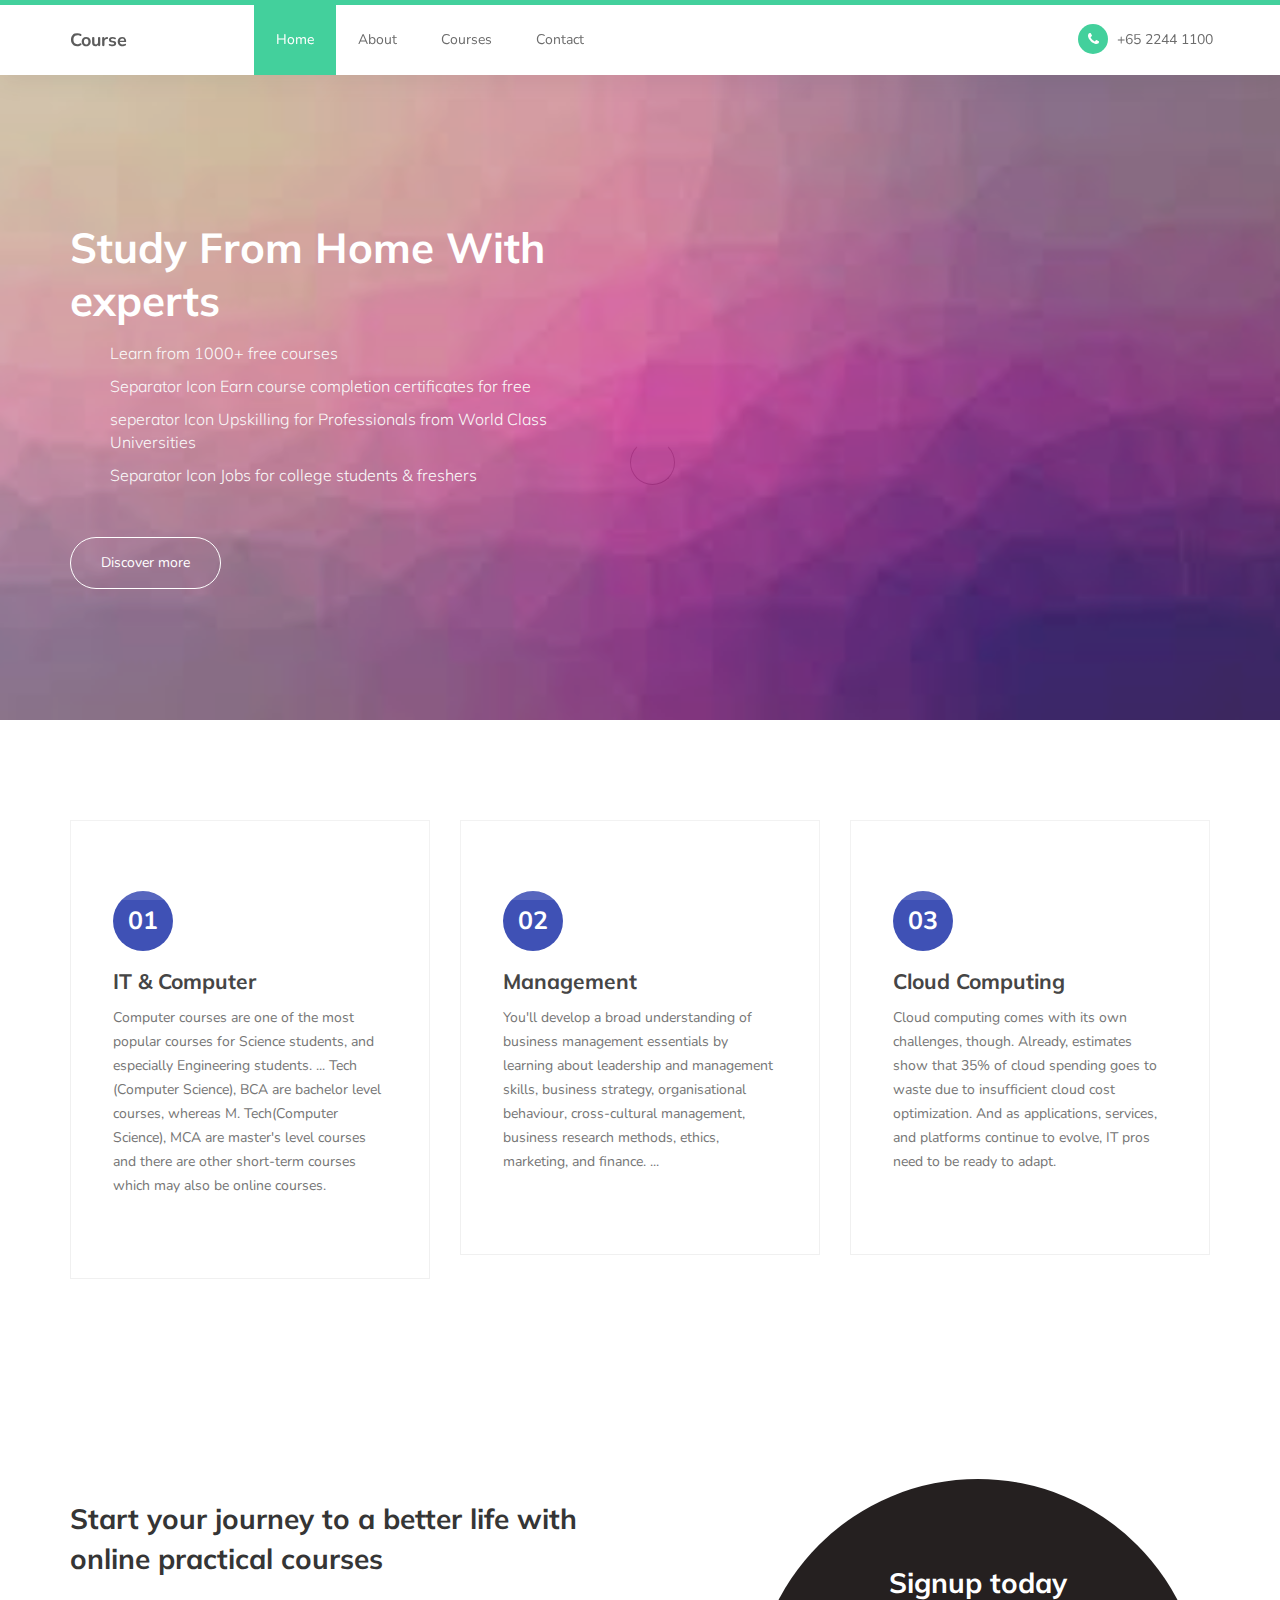
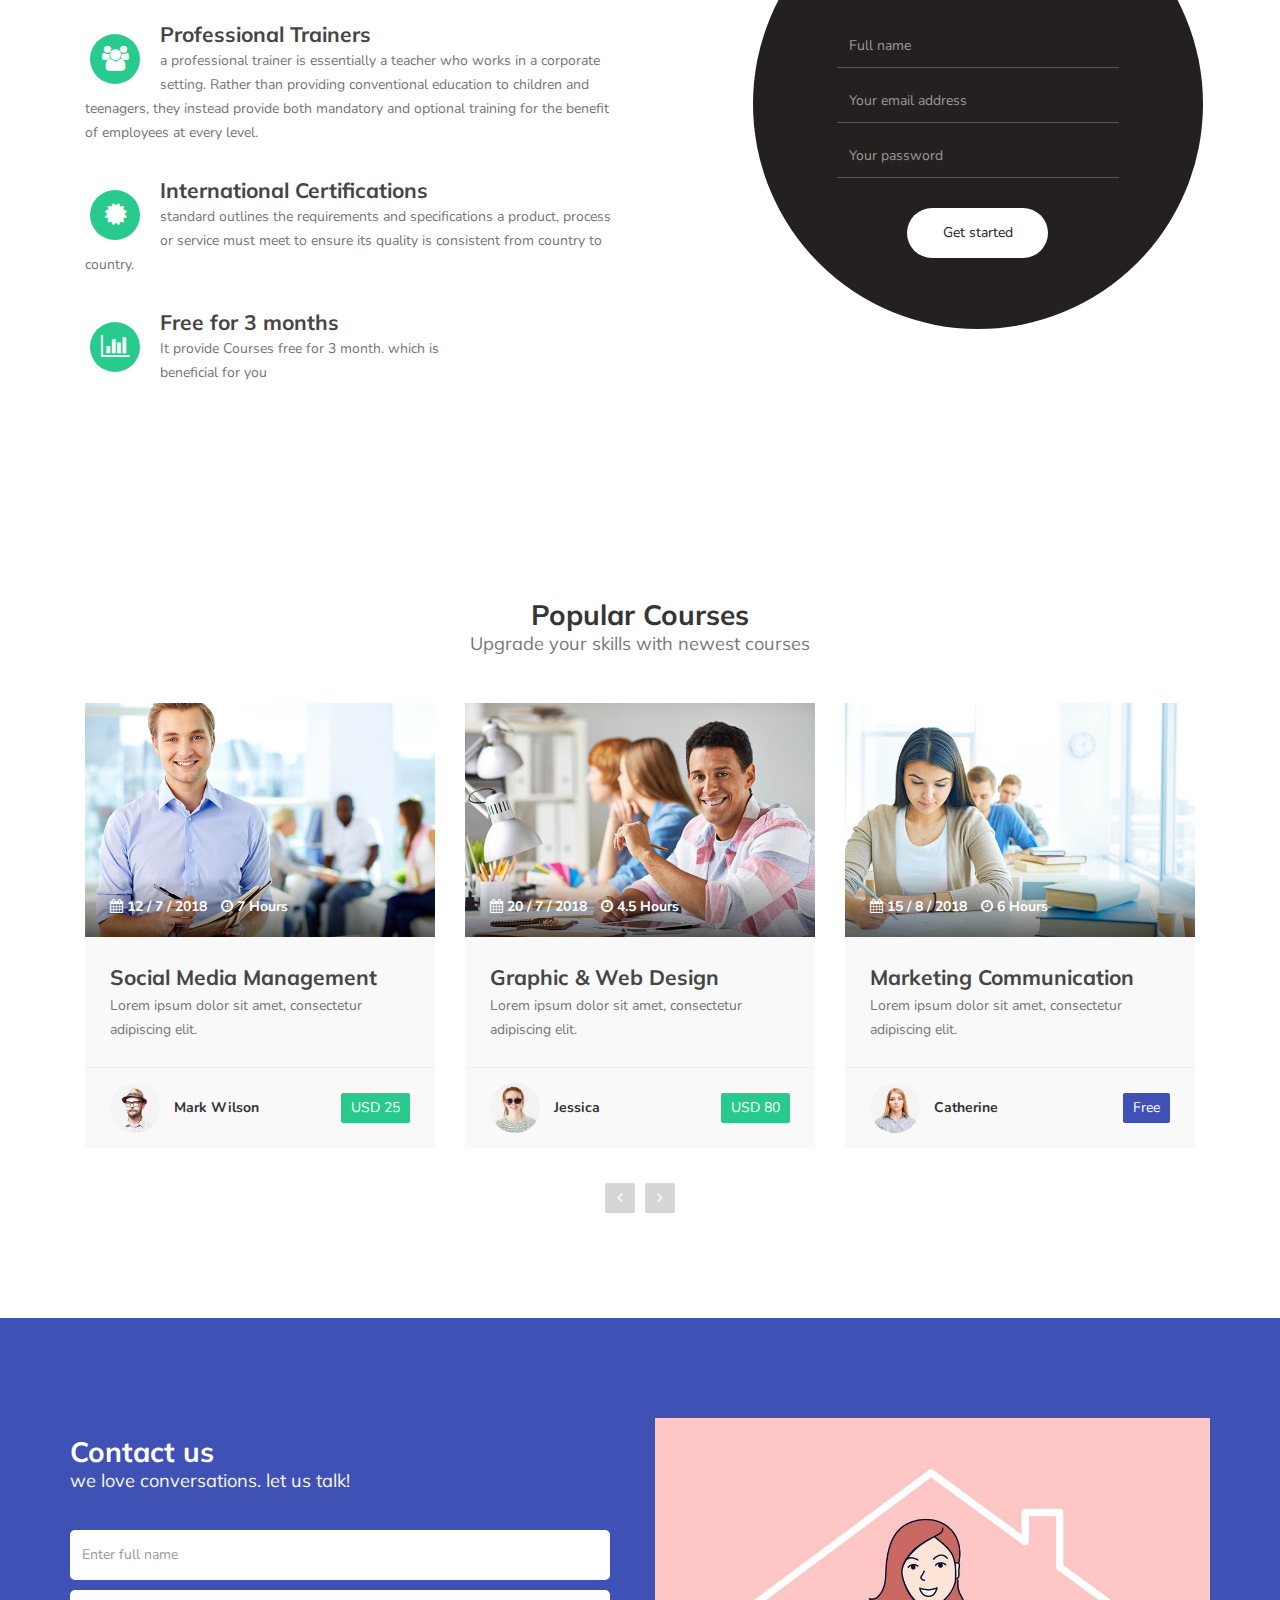
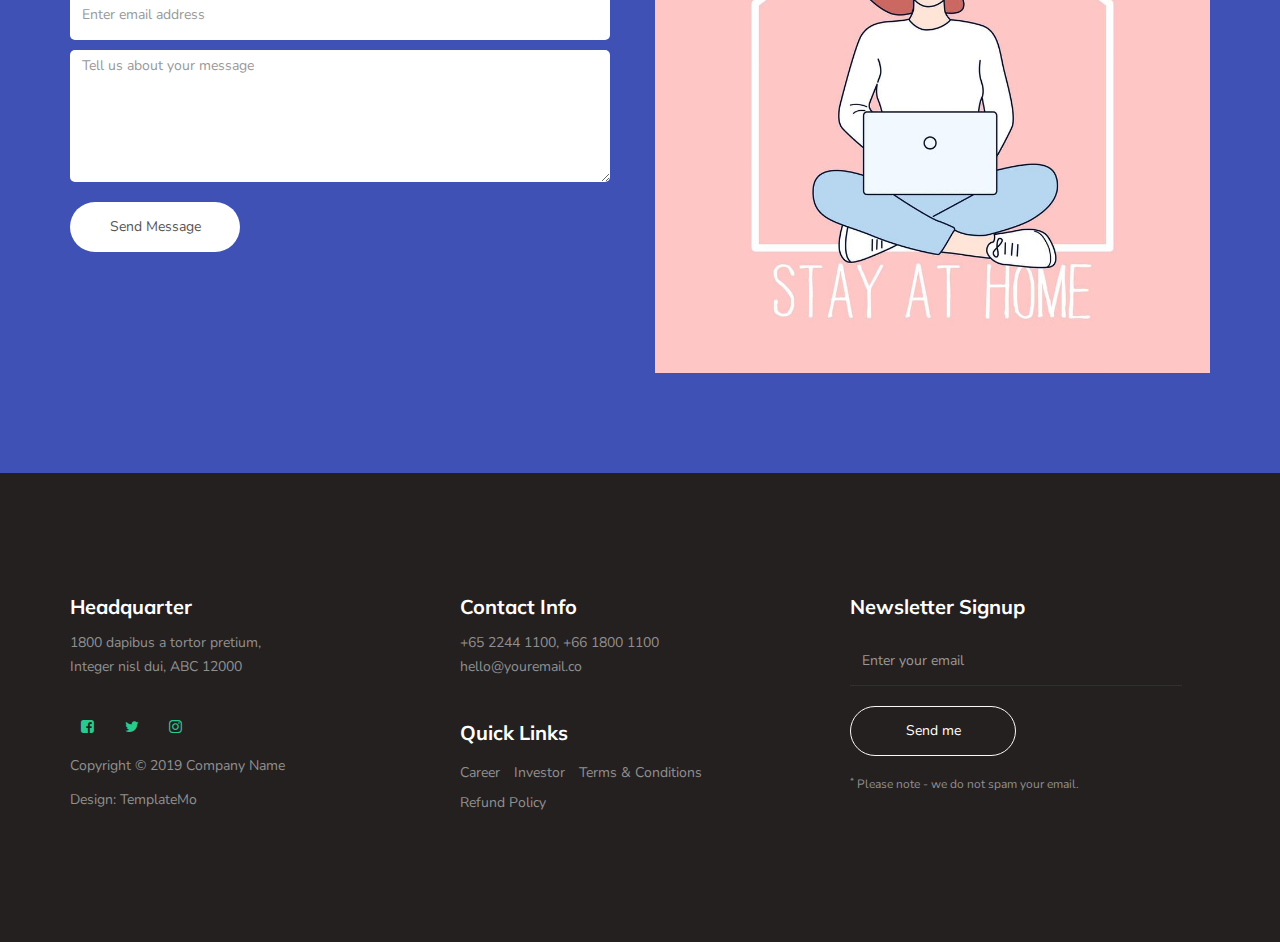
<file: Task-1 -Landing page/index.html>
<!DOCTYPE html>
<html lang="en">
<head>

     <title>Known - Education HTML Template</title>
<!-- 

Known Template 

https://templatemo.com/tm-516-known

-->
     <meta charset="UTF-8">
     <meta http-equiv="X-UA-Compatible" content="IE=Edge">
     <meta name="description" content="">
     <meta name="keywords" content="">
     <meta name="author" content="">
     <meta name="viewport" content="width=device-width, initial-scale=1, maximum-scale=1">

     <link rel="stylesheet" href="css/bootstrap.min.css">
     <link rel="stylesheet" href="css/font-awesome.min.css">
     <link rel="stylesheet" href="css/owl.carousel.css">
     <link rel="stylesheet" href="css/owl.theme.default.min.css">

     <!-- MAIN CSS -->
     <link rel="stylesheet" href="css/templatemo-style.css">

</head>
<body id="top" data-spy="scroll" data-target=".navbar-collapse" data-offset="50">

     <!-- PRE LOADER -->
     <section class="preloader">
          <div class="spinner">

               <span class="spinner-rotate"></span>
               
          </div>
     </section>


     <!-- MENU -->
     <section class="navbar custom-navbar navbar-fixed-top" role="navigation">
          <div class="container">

               <div class="navbar-header">
                    <button class="navbar-toggle" data-toggle="collapse" data-target=".navbar-collapse">
                         <span class="icon icon-bar"></span>
                         <span class="icon icon-bar"></span>
                         <span class="icon icon-bar"></span>
                    </button>

                    <!-- lOGO TEXT HERE -->
                    <a href="#" class="navbar-brand">Course</a>
               </div>

               <!-- MENU LINKS -->
               <div class="collapse navbar-collapse">
                    <ul class="nav navbar-nav navbar-nav-first">
                         <li><a href="#top" class="smoothScroll">Home</a></li>
                         <li><a href="#about" class="smoothScroll">About</a></li>
                         <li><a href="#courses" class="smoothScroll">Courses</a></li>
                          <li><a href="#contact" class="smoothScroll">Contact</a></li>
                    </ul>

                    <ul class="nav navbar-nav navbar-right">
                         <li><a href="#"><i class="fa fa-phone"></i> +65 2244 1100</a></li>
                    </ul>
               </div>

          </div>
     </section>


     <!-- HOME -->
     <section id="home">
          <div class="row">

                    <div class="owl-carousel owl-theme home-slider">
                         <div class="item item-first">
                              <div class="caption">
                                   <div class="container">
                                        <div class="col-md-6 col-sm-12">
                                             <h1>Study From Home With experts</h1>
                                             <h3><ul> Learn from 1000+ free courses  </ul>
 
                                                 <ul> Separator Icon Earn course completion certificates for free</ul>
                                                   
                                                 <ul>seperator Icon Upskilling for Professionals from World Class Universities</ul>
                                                   
                                                 <ul> Separator Icon Jobs for college students & freshers</ul>
                                           </h3>
                                             <a href="#feature" class="section-btn btn btn-default smoothScroll">Discover more</a>
                                        </div>
                                   </div>
                              </div>
                         </div>

                         <div class="item item-second">
                              <div class="caption">
                                   <div class="container">
                                        <div class="col-md-6 col-sm-12">
                                             <h1>Start your journey with our practical courses</h1>
                                             <h3>Our online courses are built in partnership with technology leaders and are designed to meet industry demands.</h3>
                                             <a href="#courses" class="section-btn btn btn-default smoothScroll">Take a course</a>
                                        </div>
                                   </div>
                              </div>
                         </div>

                         <div class="item item-third">
                              <div class="caption">
                                   <div class="container">
                                        <div class="col-md-6 col-sm-12">
                                             <h1>Efficient Learning Methods</h1>
                                             <h3>Nam eget sapien vel nibh euismod vulputate in vel nibh. Quisque eu ex eu urna venenatis sollicitudin ut at libero. Visit <a rel="nofollow" href="https://www.facebook.com/templatemo">templatemo</a> page.</h3>
                                             <a href="#contact" class="section-btn btn btn-default smoothScroll">Let's chat</a>
                                        </div>
                                   </div>
                              </div>
                         </div>
                    </div>
          </div>
     </section>


     <!-- FEATURE -->
     <section id="feature">
          <div class="container">
               <div class="row">

                    <div class="col-md-4 col-sm-4">
                         <div class="feature-thumb">
                              <span>01</span>
                              <h3>IT & Computer</h3>
                              <p>Computer courses are one of the most popular courses for Science students, and especially Engineering students. ... Tech (Computer Science), BCA are bachelor level courses, whereas M. Tech(Computer Science), MCA are master's level courses and there are other short-term courses which may also be online courses.</p>
                         </div>
                    </div>

                    <div class="col-md-4 col-sm-4">
                         <div class="feature-thumb">
                              <span>02</span>
                              <h3>Management</h3>
                              <p>You'll develop a broad understanding of business management essentials by learning about leadership and management skills, business strategy, organisational behaviour, cross-cultural management, business research methods, ethics, marketing, and finance. ...</p>
                         </div>
                    </div>

                    <div class="col-md-4 col-sm-4">
                         <div class="feature-thumb">
                              <span>03</span>
                              <h3>Cloud Computing</h3>
                              <p>Cloud computing comes with its own challenges, though. Already, estimates show that 35% of cloud spending goes to waste due to insufficient cloud cost optimization. And as applications, services, and platforms continue to evolve, IT pros need to be ready to adapt.</p>
                         </div>
                    </div>

               </div>
          </div>
     </section>


     <!-- ABOUT -->
     <section id="about">
          <div class="container">
               <div class="row">

                    <div class="col-md-6 col-sm-12">
                         <div class="about-info">
                              <h2>Start your journey to a better life with online practical courses</h2>

                              <figure>
                                   <span><i class="fa fa-users"></i></span>
                                   <figcaption>
                                        <h3>Professional Trainers</h3>
                                        <p> a professional trainer is essentially a teacher who works in a corporate setting.  Rather than providing conventional education to children and teenagers, they instead provide both mandatory and optional training for the benefit of employees at every level. </p>
                                   </figcaption>
                              </figure>

                              <figure>
                                   <span><i class="fa fa-certificate"></i></span>
                                   <figcaption>
                                        <h3>International Certifications</h3>
                                        <p> standard outlines the requirements and specifications a product, process or service must meet to ensure its quality is consistent from country to country.</p>
                                   </figcaption>
                              </figure>

                              <figure>
                                   <span><i class="fa fa-bar-chart-o"></i></span>
                                   <figcaption>
                                        <h3>Free for 3 months</h3>
                                        <p>It provide Courses free for 3 month. which is beneficial for you</p>
                                   </figcaption>
                              </figure>
                         </div>
                    </div>

                    <div class="col-md-offset-1 col-md-4 col-sm-12">
                         <div class="entry-form">
                              <form action="#" method="post">
                                   <h2>Signup today</h2>
                                   <input type="text" name="full name" class="form-control" placeholder="Full name" required="">

                                   <input type="email" name="email" class="form-control" placeholder="Your email address" required="">

                                   <input type="password" name="password" class="form-control" placeholder="Your password" required="">

                                   <button class="submit-btn form-control" id="form-submit">Get started</button>
                              </form>
                         </div>
                    </div>

               </div>
          </div>
     </section>




     <!-- Courses -->
     <section id="courses">
          <div class="container">
               <div class="row">

                    <div class="col-md-12 col-sm-12">
                         <div class="section-title">
                              <h2>Popular Courses <small>Upgrade your skills with newest courses</small></h2>
                         </div>

                         <div class="owl-carousel owl-theme owl-courses">
                              <div class="col-md-4 col-sm-4">
                                   <div class="item">
                                        <div class="courses-thumb">
                                             <div class="courses-top">
                                                  <div class="courses-image">
                                                       <img src="images/courses-image1.jpg" class="img-responsive" alt="">
                                                  </div>
                                                  <div class="courses-date">
                                                       <span><i class="fa fa-calendar"></i> 12 / 7 / 2018</span>
                                                       <span><i class="fa fa-clock-o"></i> 7 Hours</span>
                                                  </div>
                                             </div>

                                             <div class="courses-detail">
                                                  <h3><a href="#">Social Media Management</a></h3>
                                                  <p>Lorem ipsum dolor sit amet, consectetur adipiscing elit.</p>
                                             </div>

                                             <div class="courses-info">
                                                  <div class="courses-author">
                                                       <img src="images/author-image1.jpg" class="img-responsive" alt="">
                                                       <span>Mark Wilson</span>
                                                  </div>
                                                  <div class="courses-price">
                                                       <a href="#"><span>USD 25</span></a>
                                                  </div>
                                             </div>
                                        </div>
                                   </div>
                              </div>

                              <div class="col-md-4 col-sm-4">
                                   <div class="item">
                                        <div class="courses-thumb">
                                             <div class="courses-top">
                                                  <div class="courses-image">
                                                       <img src="images/courses-image2.jpg" class="img-responsive" alt="">
                                                  </div>
                                                  <div class="courses-date">
                                                       <span><i class="fa fa-calendar"></i> 20 / 7 / 2018</span>
                                                       <span><i class="fa fa-clock-o"></i> 4.5 Hours</span>
                                                  </div>
                                             </div>

                                             <div class="courses-detail">
                                                  <h3><a href="#">Graphic & Web Design</a></h3>
                                                  <p>Lorem ipsum dolor sit amet, consectetur adipiscing elit.</p>
                                             </div>

                                             <div class="courses-info">
                                                  <div class="courses-author">
                                                       <img src="images/author-image2.jpg" class="img-responsive" alt="">
                                                       <span>Jessica</span>
                                                  </div>
                                                  <div class="courses-price">
                                                       <a href="#"><span>USD 80</span></a>
                                                  </div>
                                             </div>
                                        </div>
                                   </div>
                              </div>

                              <div class="col-md-4 col-sm-4">
                                   <div class="item">
                                        <div class="courses-thumb">
                                             <div class="courses-top">
                                                  <div class="courses-image">
                                                       <img src="images/courses-image3.jpg" class="img-responsive" alt="">
                                                  </div>
                                                  <div class="courses-date">
                                                       <span><i class="fa fa-calendar"></i> 15 / 8 / 2018</span>
                                                       <span><i class="fa fa-clock-o"></i> 6 Hours</span>
                                                  </div>
                                             </div>

                                             <div class="courses-detail">
                                                  <h3><a href="#">Marketing Communication</a></h3>
                                                  <p>Lorem ipsum dolor sit amet, consectetur adipiscing elit.</p>
                                             </div>

                                             <div class="courses-info">
                                                  <div class="courses-author">
                                                       <img src="images/author-image3.jpg" class="img-responsive" alt="">
                                                       <span>Catherine</span>
                                                  </div>
                                                  <div class="courses-price free">
                                                       <a href="#"><span>Free</span></a>
                                                  </div>
                                             </div>
                                        </div>
                                   </div>
                              </div>

                              <div class="col-md-4 col-sm-4">
                                   <div class="item">
                                        <div class="courses-thumb">
                                             <div class="courses-top">
                                                  <div class="courses-image">
                                                       <img src="images/courses-image4.jpg" class="img-responsive" alt="">
                                                  </div>
                                                  <div class="courses-date">
                                                       <span><i class="fa fa-calendar"></i> 10 / 8 / 2018</span>
                                                       <span><i class="fa fa-clock-o"></i> 8 Hours</span>
                                                  </div>
                                             </div>

                                             <div class="courses-detail">
                                                  <h3><a href="#">Summer Kids</a></h3>
                                                  <p>Lorem ipsum dolor sit amet, consectetur adipiscing elit.</p>
                                             </div>

                                             <div class="courses-info">
                                                  <div class="courses-author">
                                                       <img src="images/author-image1.jpg" class="img-responsive" alt="">
                                                       <span>Mark Wilson</span>
                                                  </div>
                                                  <div class="courses-price">
                                                       <a href="#"><span>USD 45</span></a>
                                                  </div>
                                             </div>
                                        </div>
                                   </div>
                              </div>

                              <div class="col-md-4 col-sm-4">
                                   <div class="item">
                                        <div class="courses-thumb">
                                             <div class="courses-top">
                                                  <div class="courses-image">
                                                       <img src="images/courses-image5.jpg" class="img-responsive" alt="">
                                                  </div>
                                                  <div class="courses-date">
                                                       <span><i class="fa fa-calendar"></i> 5 / 10 / 2018</span>
                                                       <span><i class="fa fa-clock-o"></i> 10 Hours</span>
                                                  </div>
                                             </div>

                                             <div class="courses-detail">
                                                  <h3><a href="#">Business &amp; Management</a></h3>
                                                  <p>Lorem ipsum dolor sit amet, consectetur adipiscing elit.</p>
                                             </div>

                                             <div class="courses-info">
                                                  <div class="courses-author">
                                                       <img src="images/author-image2.jpg" class="img-responsive" alt="">
                                                       <span>Jessica</span>
                                                  </div>
                                                  <div class="courses-price free">
                                                       <a href="#"><span>Free</span></a>
                                                  </div>
                                             </div>
                                        </div>
                                   </div>
                              </div>

                         </div>

               </div>
          </div>
     </section>


     


     <!-- CONTACT -->
     <section id="contact">
          <div class="container">
               <div class="row">

                    <div class="col-md-6 col-sm-12">
                         <form id="contact-form" role="form" action="" method="post">
                              <div class="section-title">
                                   <h2>Contact us <small>we love conversations. let us talk!</small></h2>
                              </div>

                              <div class="col-md-12 col-sm-12">
                                   <input type="text" class="form-control" placeholder="Enter full name" name="name" required="">
                    
                                   <input type="email" class="form-control" placeholder="Enter email address" name="email" required="">

                                   <textarea class="form-control" rows="6" placeholder="Tell us about your message" name="message" required=""></textarea>
                              </div>

                              <div class="col-md-4 col-sm-12">
                                   <input type="submit" class="form-control" name="send message" value="Send Message">
                              </div>

                         </form>
                    </div>

                    <div class="col-md-6 col-sm-12">
                         <div class="contact-image">
                              <img src="images/contact-image.jpg" class="img-responsive" alt="Smiling Two Girls">
                         </div>
                    </div>

               </div>
          </div>
     </section>       


     <!-- FOOTER -->
     <footer id="footer">
          <div class="container">
               <div class="row">

                    <div class="col-md-4 col-sm-6">
                         <div class="footer-info">
                              <div class="section-title">
                                   <h2>Headquarter</h2>
                              </div>
                              <address>
                                   <p>1800 dapibus a tortor pretium,<br> Integer nisl dui, ABC 12000</p>
                              </address>

                              <ul class="social-icon">
                                   <li><a href="#" class="fa fa-facebook-square" attr="facebook icon"></a></li>
                                   <li><a href="#" class="fa fa-twitter"></a></li>
                                   <li><a href="#" class="fa fa-instagram"></a></li>
                              </ul>

                              <div class="copyright-text"> 
                                   <p>Copyright &copy; 2019 Company Name</p>
                                   
                                   <p>Design: TemplateMo</p>
                              </div>
                         </div>
                    </div>

                    <div class="col-md-4 col-sm-6">
                         <div class="footer-info">
                              <div class="section-title">
                                   <h2>Contact Info</h2>
                              </div>
                              <address>
                                   <p>+65 2244 1100, +66 1800 1100</p>
                                   <p><a href="mailto:youremail.co">hello@youremail.co</a></p>
                              </address>

                              <div class="footer_menu">
                                   <h2>Quick Links</h2>
                                   <ul>
                                        <li><a href="#">Career</a></li>
                                        <li><a href="#">Investor</a></li>
                                        <li><a href="#">Terms & Conditions</a></li>
                                        <li><a href="#">Refund Policy</a></li>
                                   </ul>
                              </div>
                         </div>
                    </div>

                    <div class="col-md-4 col-sm-12">
                         <div class="footer-info newsletter-form">
                              <div class="section-title">
                                   <h2>Newsletter Signup</h2>
                              </div>
                              <div>
                                   <div class="form-group">
                                        <form action="#" method="get">
                                             <input type="email" class="form-control" placeholder="Enter your email" name="email" id="email" required="">
                                             <input type="submit" class="form-control" name="submit" id="form-submit" value="Send me">
                                        </form>
                                        <span><sup>*</sup> Please note - we do not spam your email.</span>
                                   </div>
                              </div>
                         </div>
                    </div>
                    
               </div>
          </div>
     </footer>


     <!-- SCRIPTS -->
     <script src="js/jquery.js"></script>
     <script src="js/bootstrap.min.js"></script>
     <script src="js/owl.carousel.min.js"></script>
     <script src="js/smoothscroll.js"></script>
     <script src="js/custom.js"></script>

</body>
</html>
</file>
<file: Task-1 -Landing page/css/templatemo-style.css>
/*

Known Template 

https://templatemo.com/tm-516-known

*/

  @import url('https://fonts.googleapis.com/css?family=Muli:300,700|Nunito');

  body {
    background: #ffffff;
    font-family: 'Nunito', sans-serif;
    overflow-x: hidden;
    padding-top: 70px;
  }


  /*---------------------------------------
     TYPOGRAPHY              
  -----------------------------------------*/

  h1,h2,h3,h4,h5,h6 {
    font-family: 'Muli', sans-serif;
    font-weight: bold;
    line-height: inherit;
  }

  h1 {
    color: #252525;
    font-size: 3em;
    line-height: normal;
  }

  h2 {
    color: #353535;
    font-size: 2em;
    padding-bottom: 10px;
  }

  h3 {
    font-size: 1.5em;
    margin-bottom: 0;
  }

  h3,
  h3 a {
    color: #454545;
  }

  p {
    color: #757575;
    font-size: 14px;
    font-weight: normal;
    line-height: 24px;
  }



  /*---------------------------------------
     GENERAL               
  -----------------------------------------*/

  html{
    -webkit-font-smoothing: antialiased;
  }

  a {
    color: #252525;
    -webkit-transition: 0.5s;
    transition: 0.5s;
    text-decoration: none !important;
  }

  a,
  input, button,
  .form-control {
    -webkit-transition: 0.5s;
    transition: 0.5s;
  }

  a:hover, a:active, a:focus {
    color: #29ca8e;
    outline: none;
  }

  ::-webkit-scrollbar{
    width: 8px;
    height: 8px;
  }

  ::-webkit-scrollbar-thumb {
    cursor: pointer;
    background: #000000;
  }

  .section-title {
    padding-bottom: 40px;
  }

  .section-title h2 {
    margin: 0;
  }

  .section-title small {
    display: block;
  }

  .overlay {
    background: rgba(20,20,20,0.5);
    position: absolute;
    top: 0;
    right: 0;
    bottom: 0;
    left: 0;
    width: 100%;
    height: 100%;
  }

  .entry-form {
    background: #252020;
    border-radius: 100%;
    text-align: center;
    padding: 6em;
    width: 450px;
    height: 450px;
  }

  .entry-form h2 {
    color: #ffffff;
    margin: 0;
  }

  .entry-form .form-control {
    background: transparent;
    border: 0;
    border-bottom: 1px solid;
    border-radius: 0;
    box-shadow: none;
    height: 45px;
    margin: 10px 0;
  }

  .entry-form .submit-btn {
    background: #ffffff;
    border-radius: 50px;
    border: 0;
    color: #252020;
    width: 50%;
    height: 50px;
    margin: 30px auto;
    margin-bottom: 10px;
  }

  .entry-form .submit-btn:hover {
    background: #3f51b5;
    color: #ffffff;
  }

  section {
    position: relative;
    padding: 100px 0;
  }

  #team,
  #testimonial {
    background: #f9f9f9;
  }

  #team, 
  #testimonial {
    text-align: center;
  }
  
  #google-map iframe {
    border: 0;
    width: 100%;
    height: 390px;
  }



  /*---------------------------------------
     BUTTONS               
  -----------------------------------------*/

  .section-btn {
    background: transparent;
    border-radius: 50px;
    border: 1px solid #ffffff;
    color: #ffffff;
    font-size: inherit;
    font-weight: normal;
    padding: 15px 30px;
    transition: 0.5s;
  }

  .section-btn:hover {
    background: #ffffff;
    border-color: transparent;
  }



  /*---------------------------------------
       PRE LOADER              
  -----------------------------------------*/

  .preloader {
    position: fixed;
    top: 0;
    left: 0;
    width: 100%;
    height: 100%;
    z-index: 99999;
    display: flex;
    flex-flow: row nowrap;
    justify-content: center;
    align-items: center;
    background: none repeat scroll 0 0 #ffffff;
  }

  .spinner {
    border: 1px solid transparent;
    border-radius: 3px;
    position: relative;
  }

  .spinner:before {
    content: '';
    box-sizing: border-box;
    position: absolute;
    top: 50%;
    left: 50%;
    width: 45px;
    height: 45px;
    margin-top: -10px;
    margin-left: -10px;
    border-radius: 50%;
    border: 1px solid #575757;
    border-top-color: #ffffff;
    animation: spinner .9s linear infinite;
  }

  @-webkit-@keyframes spinner {
    to {transform: rotate(360deg);}
  }

  @keyframes spinner {
    to {transform: rotate(360deg);}
  }



  /*---------------------------------------
      MENU              
  -----------------------------------------*/

  .custom-navbar {
    background: #ffffff;
    border-top: 5px solid #29ca8e;
    border-bottom: 0;
    -webkit-box-shadow: 0 1px 30px rgba(0, 0, 0, 0.1);
    -moz-box-shadow: 0 1px 30px rgba(0, 0, 0, 0.1);
    box-shadow: 0 1px 30px rgba(0, 0, 0, 0.1);
    padding: 12px 0;
    margin-bottom: 0;
    padding: 0;
  }

  .custom-navbar .navbar-brand {
    color: #454545;
    font-size: 18px;
    font-weight: bold;
    line-height: 40px;
  }

  .custom-navbar .navbar-nav.navbar-nav-first {
    margin-left: 8em;
  }

  .custom-navbar .navbar-nav.navbar-right li a {
    padding-right: 12px;
    padding-left: 12px;
  }

  .custom-navbar .navbar-nav.navbar-right li a .fa {
    background: #29ca8e;
    border-radius: 100%;
    color: #ffffff;
    width: 30px;
    height: 30px;
    line-height: 30px;
    text-align: center;
    display: inline-block;
    margin-right: 5px;
  }

  .custom-navbar .nav li a {
    line-height: 40px;
    color: #575757;
    padding-right: 22px;
    padding-left: 22px;
  }

  .custom-navbar .navbar-nav > li > a:hover,
  .custom-navbar .navbar-nav > li > a:focus {
    background-color: transparent;
  }

  .custom-navbar .nav li a:hover {
    background-color: #29ca8e;
    color: #ffffff;
  }

  .custom-navbar .nav li.active > a {
    background-color: #29ca8e;
    color: #ffffff;
  }

  .custom-navbar .navbar-toggle {
    border: none;
    padding-top: 10px;
  }

  .custom-navbar .navbar-toggle {
    background-color: transparent;
  }

  .custom-navbar .navbar-toggle .icon-bar {
    background: #252525;
    border-color: transparent;
  }



  /*---------------------------------------
      HOME  & SLIDER            
  -----------------------------------------*/

  #home {
    padding: 0;
  }

  #home h1 {
    color: #ffffff;
  }

  #home h3 {
    color: #f9f9f9;
    font-size: 16px;
    font-weight: 300;
    margin: 0;
    padding: 5px 0 40px 0;
  }

  @media (min-width: 768px) {
    .home-slider .col-md-6 {
      padding-left: 0;
    }
  }

  .home-slider .caption {
    display: flex;
    justify-content: center;
    flex-direction: column;
    text-align: left;
    background-color: rgba(20,20,20,0.2);
    height: 100%;
    color: #fff;
    cursor: e-resize;
  }

  .home-slider .item {
    background-repeat: no-repeat;
    background-attachment: local;
    background-size: cover;
    height: 650px;
  }
  
  .caption h3 a { color: #FFF; }
  .caption h3 a:hover { color: #FF3; }

  .home-slider .item-first {
    background-image: url(../images/bg_landing.jpg);
	background-position: center;
  }

  .home-slider .item-second {
    background-image: url(../images/bg_landing.jpg);
  }

  .home-slider .item-third {
    background-image: url(../images/bg_landing.jpg);
  }



  /*---------------------------------------
      FEATURE              
  -----------------------------------------*/

  .feature-thumb {
    border: 1px solid #f0f0f0;
    padding: 5em 3em;
  }

  .feature-thumb span {
    background: #3f51b5;
    border-radius: 50px;
    color: #ffffff;
    font-size: 25px;
    font-weight: bold;
    display: inline-block;
    width: 60px;
    height: 60px;
    line-height: 60px;
    text-align: center;
    margin-bottom: 5px;
  }

  .feature-thumb h3 {
    margin: 10px 0;
  }



  /*---------------------------------------
      ABOUT              
  -----------------------------------------*/

  #about figure {
    display: inline-block;
    vertical-align: top;
    margin-left: 15px;
  }

  #about figure span {
    float: left;
    margin-left: -15px;
    padding: 15px 20px;
    position: relative;
    top: 20px;
  }

  #about figure span i {
    background: #29ca8e;
    border-radius: 50px;
    color: #ffffff;
    font-size: 25px;
    width: 50px;
    height: 50px;
    line-height: 50px;
    text-align: center;
  }



  /*---------------------------------------
      TEAM              
  -----------------------------------------*/

  .team-thumb {
    background: #ffffff;
    position: relative;
    overflow: hidden;
    text-align: left;
  }

  .team-info {
    padding: 20px 30px;
  }

  .team-image img {
    width: 100%;
  }

  .team-thumb .social-icon {
    border-top: 1px solid #f0f0f0;
    padding: 4px 20px 0 20px;
  }

  .team-thumb .social-icon li a {
    background: #ffffff;
    color: #252020;
  }

  .team-info h3 {
    margin: 0;
  }


  /*---------------------------------------
      COURSES             
  -----------------------------------------*/

  #courses .section-title {
    text-align: center;
  }

  #courses .owl-theme .owl-nav {
    margin-top: 30px;
  }

  #courses .owl-theme .owl-nav [class*=owl-] {
    border-radius: 2px;
    font-size: 16px;
    width: 30px;
    height: 30px;
    line-height: 30px;
    text-align: center;
    padding: 0;
  }

  .courses-thumb {
    background: #f9f9f9;
    position: relative;
  }

  .courses-top {
    position: relative;
  }

  .courses-image {
    background: linear-gradient(to right, #202020, #101010);
  }

  .courses-date {
    background: linear-gradient(rgba(255, 0, 0, 0), rgba(0, 0, 0, 0.6));
    width: 100%;
    position: absolute;
    bottom: 0;
    padding: 20px 25px;
  }

  .courses-date span,
  .courses-author span {
    font-size: 14px;
    font-weight: bold;
  }

  .courses-date span {
    color: #ffffff;
    display: inline-block;
    margin-right: 10px;
  }

  .courses-detail {
    padding: 25px 25px 15px 25px;
  }

  .courses-detail h3 {
    margin: 0 0 2px 0;
  }

  .courses-info {
    border-top: 1px solid #f0f0f0;
    position: relative;
    clear: both;
    padding: 15px 25px;
  }

  .courses-author,
  .courses-author span {
    display: inline-block;
    vertical-align: middle;
  }

  .courses-author img {
    display: inline-block !important;
    border-radius: 50px;
    width: 50px !important;
    height: 50px;
    margin-right: 10px;
  }

  .courses-price {
    float: right;
    margin-top: 10px;
  }

  .courses-price span {
    background: #29ca8e;
    border-radius: 2px;
    color: #ffffff;
    display: block;
    padding: 5px 10px;
  }

  .courses-price.free span {
    background: #3f51b5;
  }



  /*---------------------------------------
     NEWS              
  -----------------------------------------*/

  .news-thumb {
    clear: both;
    position: relative;
    overflow: hidden;
    margin-bottom: 30px;
  }

  .news-thumb .news-image {
    float: left;
    width: 40%;
    margin-right: 30px;
  }

  .news-info h3 {
    margin-top: 5px;
    margin-bottom: 10px;
  }

  .news-date span {
    color: #909090;
    font-weight: bold;
  }



  /*---------------------------------------
      TESTIMONIAL             
  -----------------------------------------*/

  #testimonial .item {
    background: #ffffff;
    margin: 20px 0;
    padding: 4em 3em;
    text-align: left;
  }

  #courses .col-md-4,
  #testimonial .col-md-4 {
    display: block;
    width: 100%;
  }

  #testimonial .item > p {
    font-size: 16px;
    line-height: 26px;
  }

  .tst-rating {
    margin-bottom: 15px;
  }

  .tst-rating .fa {
    color: #3f51b5;
  }

  .tst-image,
  .tst-author {
    display: inline-block;
    vertical-align: middle;
    margin-bottom: 20px;
    text-align: left;
  }

  .tst-image img {
    border-radius: 50px;
    width: 60px !important;
    height: 60px;
    margin-right: 15px;
  }

  .tst-author h4 {
    margin: 0;
  }

  .tst-author span {
    color: #808080;
    font-size: 14px;
  }



  /*---------------------------------------
      CONTACT             
  -----------------------------------------*/

  #contact {
    background: #3f51b5;
  }

  #contact h2 {
    color: #ffffff;
  }

  #contact .section-title {
    padding-bottom: 20px;
  }

  #contact h2 > small,
  #contact p,
  #contact a {
    color: #f9f9f9;
  }

  #contact-form {
    padding: 1em 0;
  }

  #contact-form .col-md-12,
  #contact-form .col-md-4 {
    padding-left: 0;
  }

  #contact-form .form-control {
    border: 0;
    border-radius: 5px;
    box-shadow: none;
    margin: 10px 0;
  }

  #contact-form input {
    height: 50px;
  }

  #contact-form input[type='submit'] {
    border-radius: 50px;
    border: 1px solid transparent;
  }

  #contact-form input[type='submit']:hover {
    background: transparent;
    border-color: #ffffff;
    color: #ffffff;
  }
  



  /*---------------------------------------
     FOOTER              
  -----------------------------------------*/

  footer {
    background: #252020;
    padding: 120px 0;
  }

  footer .section-title {
    padding-bottom: 10px;
  }

  footer h2 {
    font-size: 20px;
  }

  footer a,
  footer p {
    color: #909090;
  }

  footer strong {
    color: #d9d9d9;
  }

  footer address p {
    margin-bottom: 0;
  }

  footer .social-icon {
    margin-top: 25px;
  }

  .footer-info {
    margin-right: 2em;
  }

  .footer-info h2 {
    color: #ffffff;
    padding: 0;
  }

  .footer_menu h2 {
    margin-top: 2em;
  }

  .footer_menu ul {
    margin: 0;
    padding: 0;
  }

  .footer_menu li {
    display: inline-block;
    list-style: none;
    margin: 5px 10px 5px 0;
  }

  .newsletter-form .form-control {
    background: transparent;
    border-radius: 0;
    box-shadow: none;
    border: 0;
    border-bottom: 1px solid #303030;
    height: 50px;
    margin: 5px 0;
  }

  .newsletter-form input[type="submit"] {
    background: transparent;
    border: 1px solid #f9f9f9;
    border-radius: 50px;
    color: #ffffff;
    display: block;
    margin-top: 20px;
    outline: none;
    width: 50%;
  }

  .newsletter-form input[type="submit"]:hover {
    background: #29ca8e;
    border-color: transparent;
  }

  .newsletter-form .form-group span {
    color: #909090;
    display: block;
    font-size: 12px;
    margin-top: 20px;
  }



  /*---------------------------------------
     SOCIAL ICON              
  -----------------------------------------*/

  .social-icon {
    position: relative;
    padding: 0;
    margin: 0;
  }

  .social-icon li {
    display: inline-block;
    list-style: none;
    margin-bottom: 5px;
  }

  .social-icon li a {
    border-radius: 100px;
    color: #29ca8e;
    font-size: 15px;
    width: 35px;
    height: 35px;
    line-height: 35px;
    text-decoration: none;
    text-align: center;
    transition: all 0.4s ease-in-out;
    position: relative;
    margin: 5px 5px 5px 0;
  }

  .social-icon li a:hover {
    background: #29ca8e;
    color: #ffffff;
  }



  /*---------------------------------------
     RESPONSIVE STYLES              
  -----------------------------------------*/

  @media screen and (max-width: 1170px) {
    .custom-navbar .navbar-nav.navbar-nav-first {
      margin-left: inherit;
    }
  }

  @media only screen and (max-width: 992px) {
    section,
    footer {
      padding: 60px 0;
    }

    .home-slider .item {
      background-position: center center;
    }

    .feature-thumb,
    .about-info,
    .team-thumb,
    .footer-info {
      margin-bottom: 50px;
    }

    .contact-image {
      margin-top: 50px;
    }
  }


  @media only screen and (min-width: 768px) and (max-width: 991px) {
    .custom-navbar .nav li a {
      padding-right: 10px;
      padding-left: 10px;
    }
  }

  @media only screen and (max-width: 767px) {
    h1 {
      font-size: 2.5em;
    }

    h1,h2,h3 {
      line-height: normal;
    }

    .custom-navbar {
      background: #ffffff;
      -webkit-box-shadow: 0 1px 30px rgba(0, 0, 0, 0.1);
      -moz-box-shadow: 0 1px 30px rgba(0, 0, 0, 0.1);
      box-shadow: 0 1px 30px rgba(0, 0, 0, 0.1);
      padding: 10px 0;
      text-align: center;
    }

    .custom-navbar .navbar-brand,
    .custom-navbar .nav li a {
      line-height: normal;
    }

    .custom-navbar .nav li a {
      padding: 10px;
    }

    .custom-navbar .navbar-brand,
    .top-nav-collapse .navbar-brand {
      color: #252525;
      font-weight: 600;
    }

    .custom-navbar .nav li a,
    .top-nav-collapse .nav li a {
      color: #575757;
    }

    .custom-navbar .navbar-nav.navbar-right li {
      display: inline-block;
    }

    .footer-info {
      margin-right: 0;
    }

    .footer-info.newsletter-form {
      margin-bottom: 0;
    }

    .entry-form {
      display: block;
      margin: 0 auto;
    }
  }


  @media only screen and (max-width: 580px) {
    h2 {
      font-size: 1.8em;
    }

    #testimonial .item {
      padding: 2em;
    }

    .contact-image {
      margin-top: 0;
    }
  }

  @media only screen and (max-width: 480px) {
    h1 {
      font-size: 2em;
    }

    #home h3 {
      font-size: 14px;
    }

    .entry-form {
      border-radius: 0;
      padding: 2em;
      max-width: 100%;
      max-height: 100%;
      width: inherit;
      height: inherit;
    }
  }
</file>
